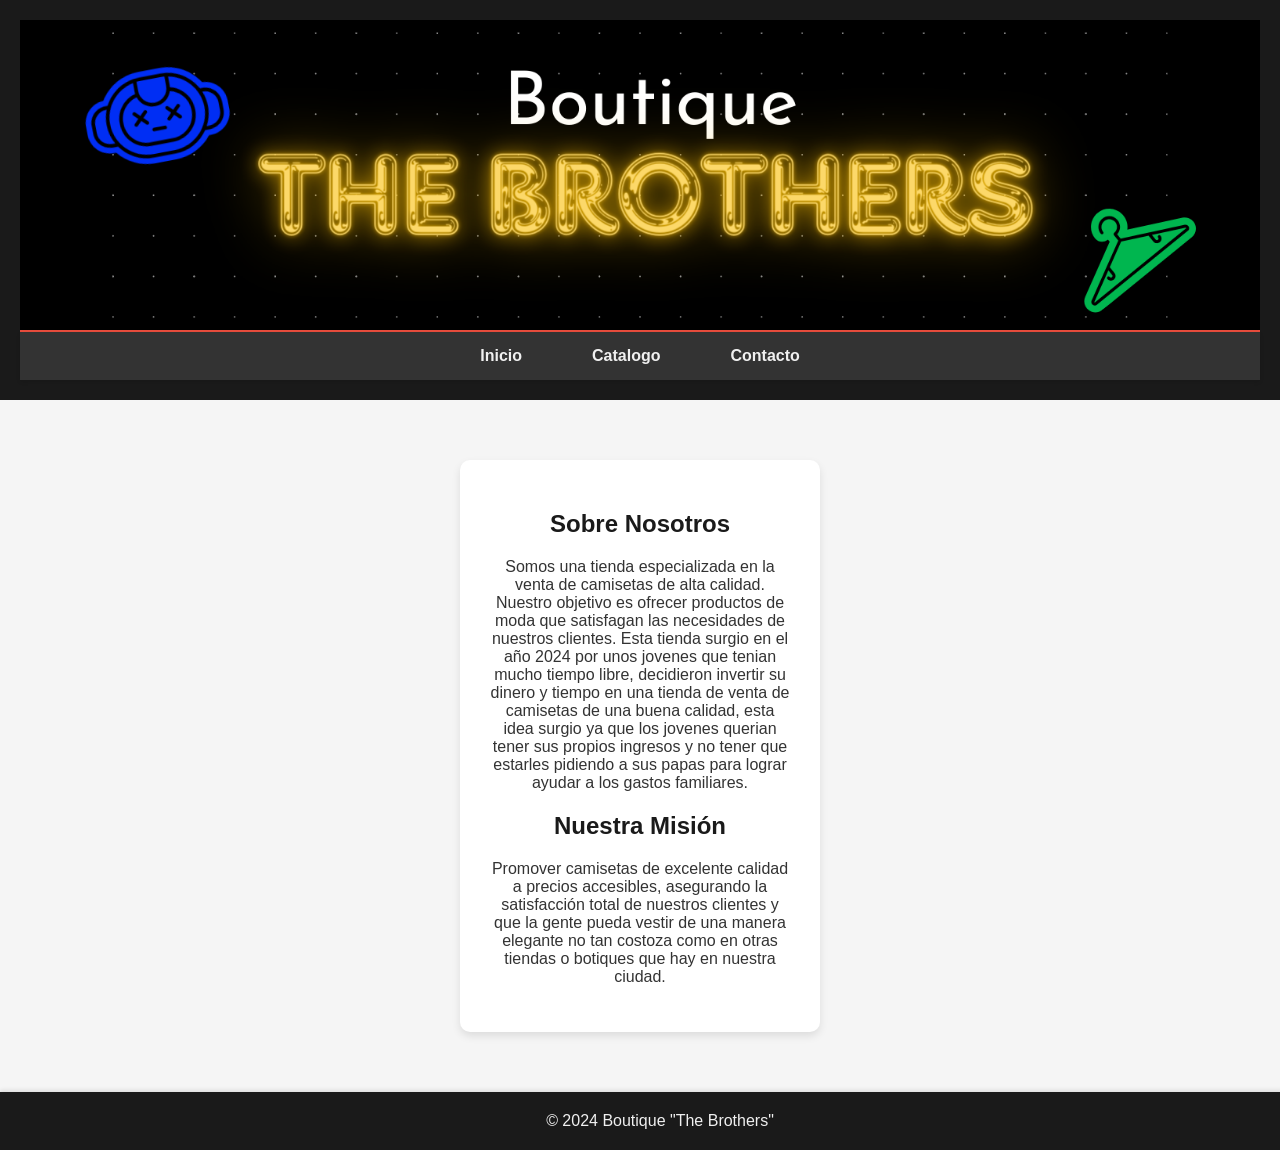
<file: index.html>
<!DOCTYPE html>
<html lang="es">
<head>
    <meta charset="UTF-8">
    <meta name="viewport" content="width=device-width, initial-scale=1.0">
    <title>Información - Tienda de Camisetas</title>
    <link rel="stylesheet" href="estilos.css">
</head>
<body>
    <header>
        <img src="banner.png" alt="baner">
        <nav>
            <ul>
                <li><a href="index.html">Inicio</a></li>
                <li><a href="Catalogo.html">Catalogo</a></li>
                <li><a href="contacto.html">Contacto</a></li>
            </ul>
        </nav>
    </header>

    <main>
        <section class="info">
            <h2>Sobre Nosotros</h2>
            <p>Somos una tienda especializada en la venta de camisetas de alta calidad. Nuestro objetivo es ofrecer productos de moda que satisfagan las necesidades de nuestros clientes. Esta tienda surgio en el año 2024 por unos jovenes que tenian mucho tiempo libre, decidieron invertir su dinero y tiempo en una tienda de venta de camisetas de una buena calidad, esta idea surgio ya que los jovenes querian tener sus propios ingresos y no tener que estarles pidiendo a sus papas para lograr ayudar a los gastos familiares.   </p>

            <h2>Nuestra Misión</h2>
            <p>Promover camisetas de excelente calidad a precios accesibles, asegurando la satisfacción total de nuestros clientes y que la gente pueda vestir de una manera elegante no tan costoza como en otras tiendas o botiques que hay en nuestra ciudad.</p>
        </section>
    </main>
    

    <footer>
        <p>&copy; 2024 Boutique "The Brothers"</p>
    </footer>
</body>
</html>
</file>
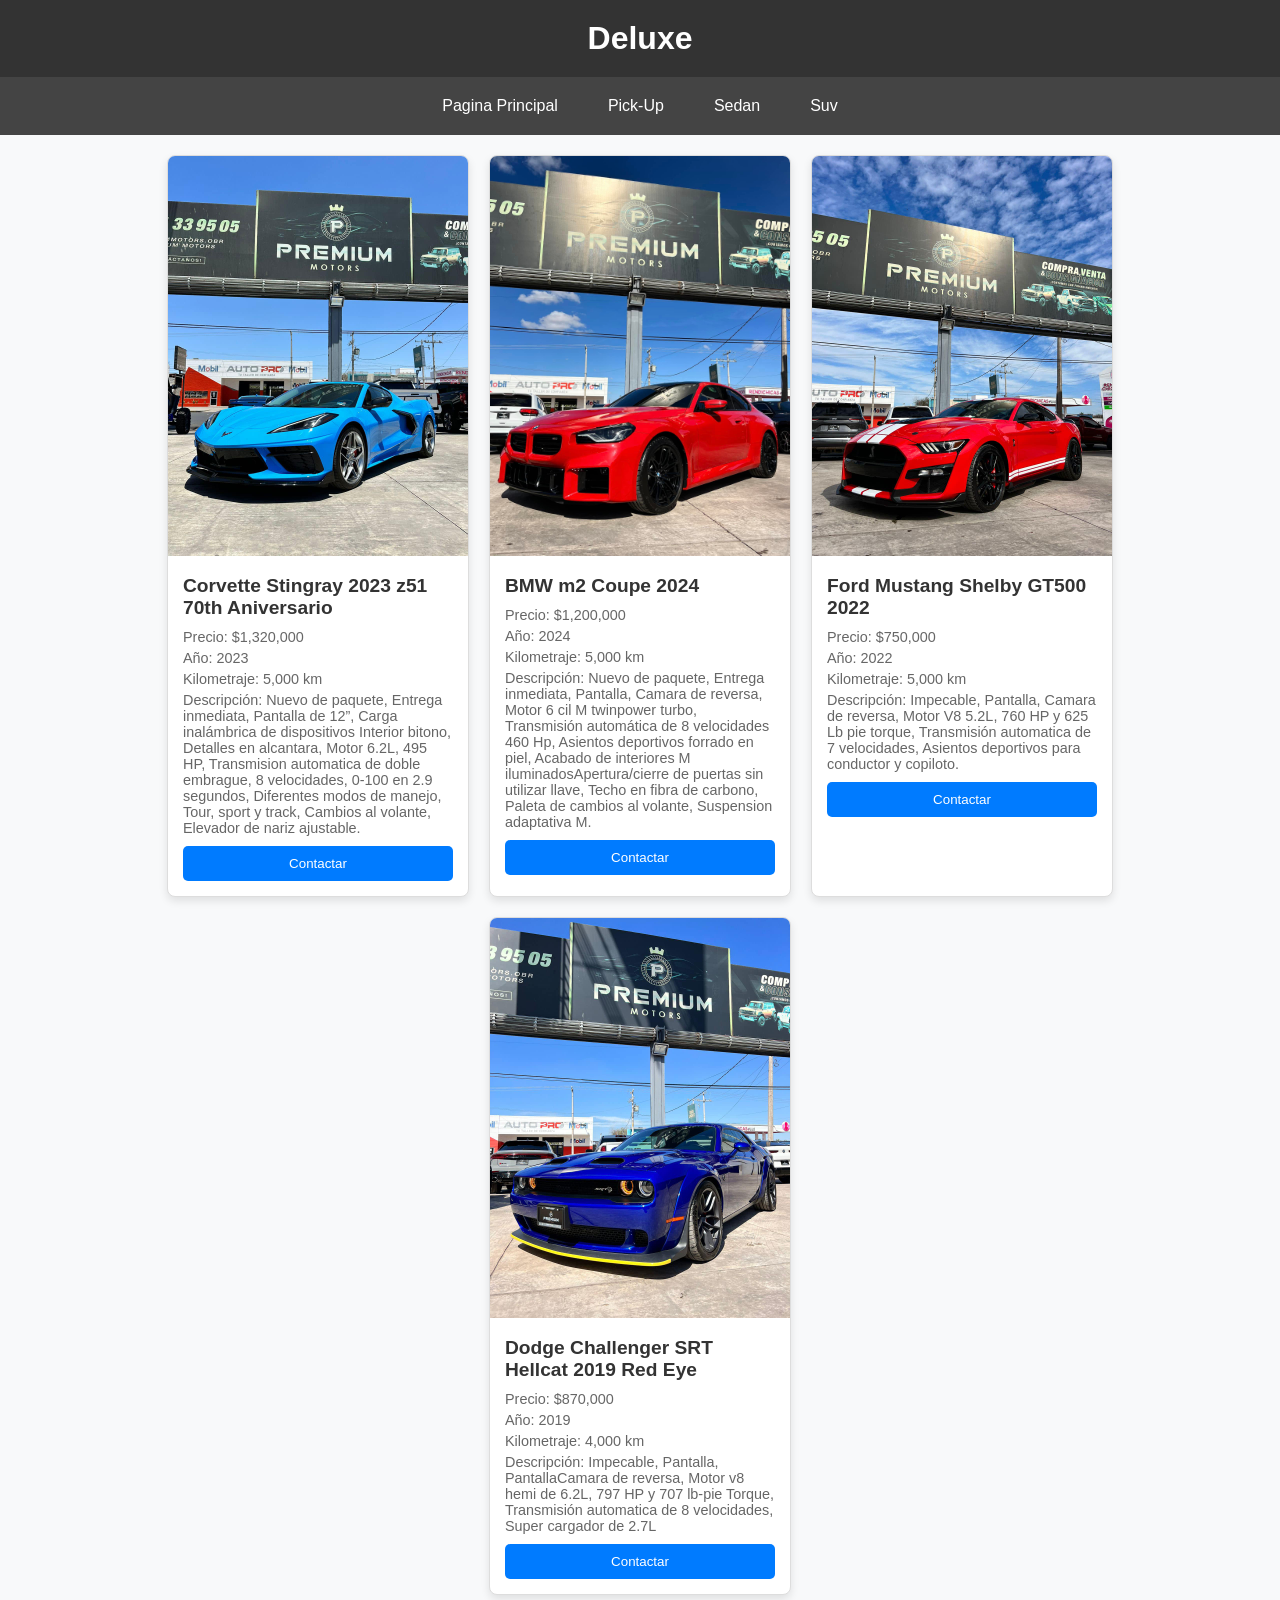
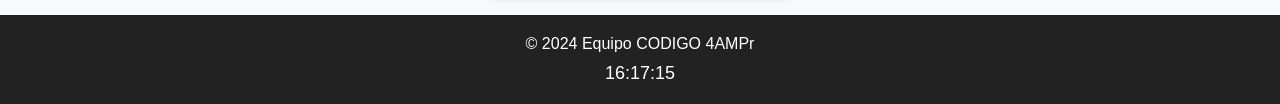
<file: PROYECTO DAEC Avance Importante/Deluxe.html>
<!DOCTYPE html>
<html>
<head>
	<meta name="viewport" content="width=device-width,initial-scale=1.0">
	<meta charset="utf-8">
	<title>Deluxe</title>
	<link rel="stylesheet" type="text/css" href="css5.css">
	
</head>
<body>
   <div id="pagina5">
   	<div id="crearReloj"></div>
   	<script type="text/javascript" src="script5.js"></script>
   </div>
</body>
</html>
</file>
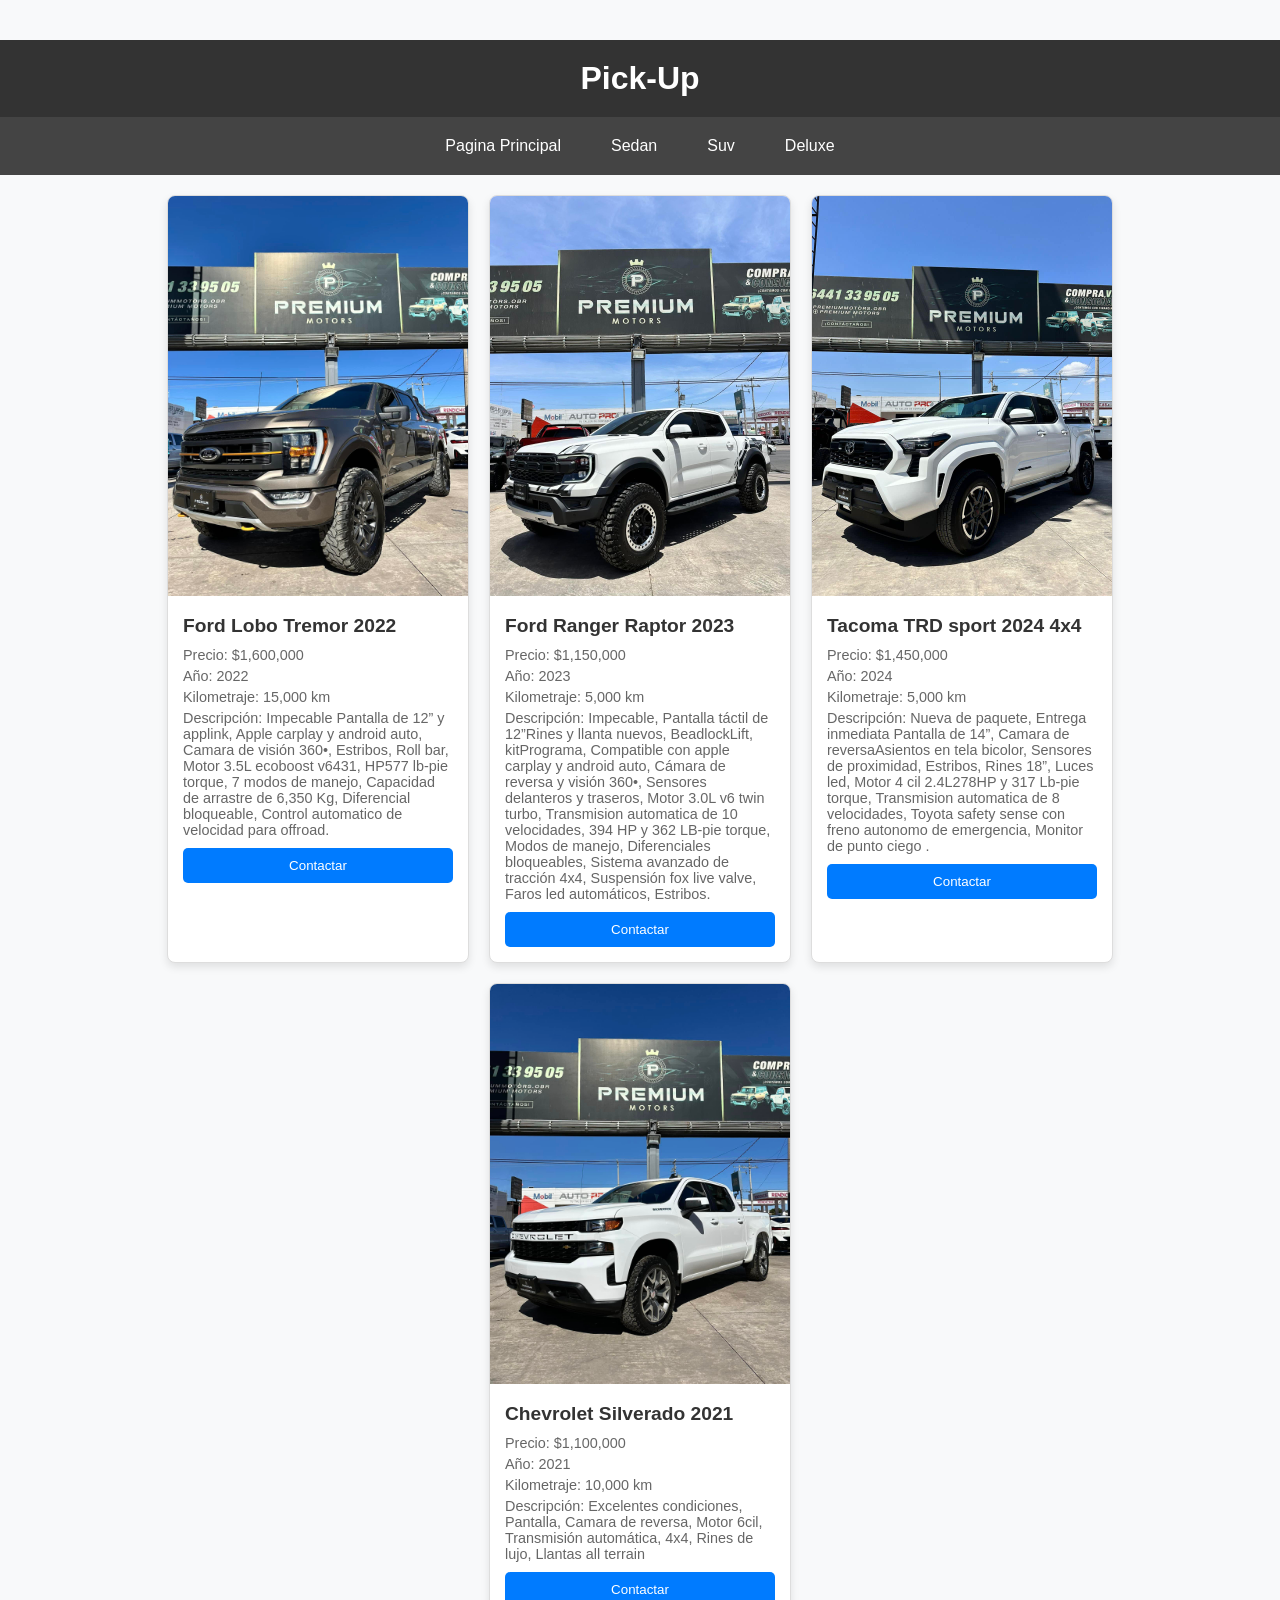
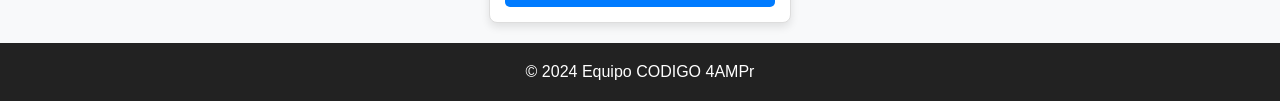
<file: PROYECTO DAEC Avance Importante/pickUp.html>
<!DOCTYPE html>
<html>
<head>
	<meta name="viewport" content="width=device-width,initial-scale=1.0">
	<meta charset="utf-8">
	<title>Pick-Ups</title>
	<link rel="stylesheet" type="text/css" href="css2.css">
	
</head>
<body>
   <div id="pagina2">
   	<div id="crearReloj"></div>
   	<div class="container" id="car-container">
        <!-- Las tarjetas de carros serán añadidas aquí por JavaScript -->
    </div>
   	<script type="text/javascript" src="script2.js"></script>
   </div>
</body>
</html>
</file>
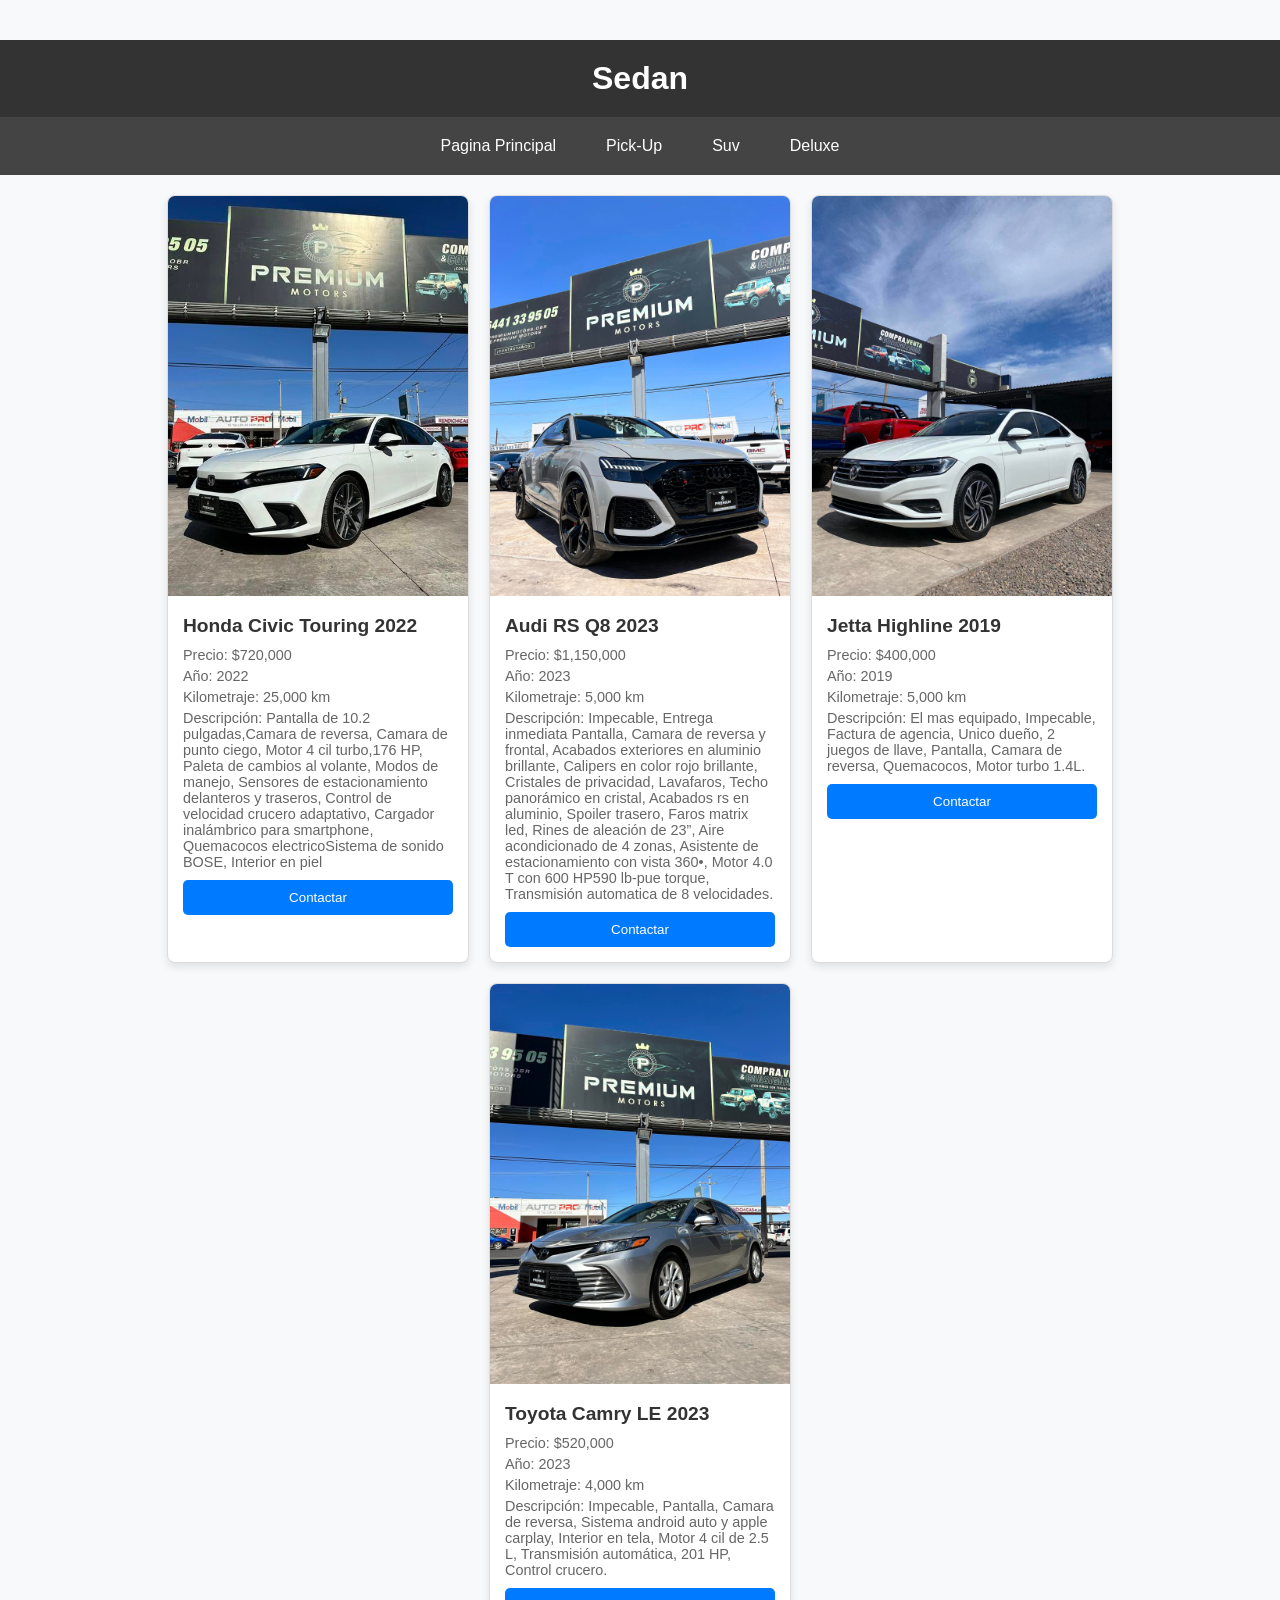
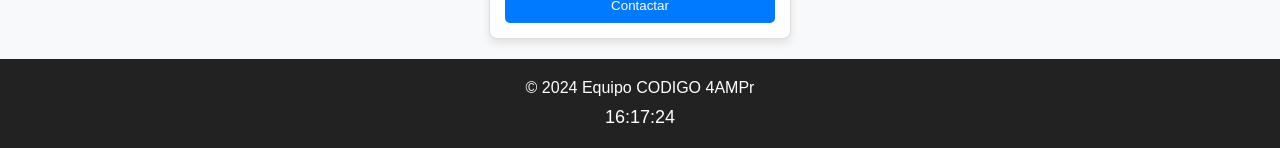
<file: PROYECTO DAEC Avance Importante/sedan.html>
<!DOCTYPE html>
<html>
<head>
	<meta name="viewport" content="width=device-width,initial-scale=1.0">
	<meta charset="utf-8">
	<title>Sedan</title>
	<link rel="stylesheet" type="text/css" href="css3.css">
	
</head>
<body>
   <div id="pagina3">
   	<div id="crearReloj"></div>
   	<div class="container" id="car-container">
        <!-- Las tarjetas de carros serán añadidas aquí por JavaScript -->
    </div>
   	<script type="text/javascript" src="script3.js"></script>
   </div>
</body>
</html>
</file>
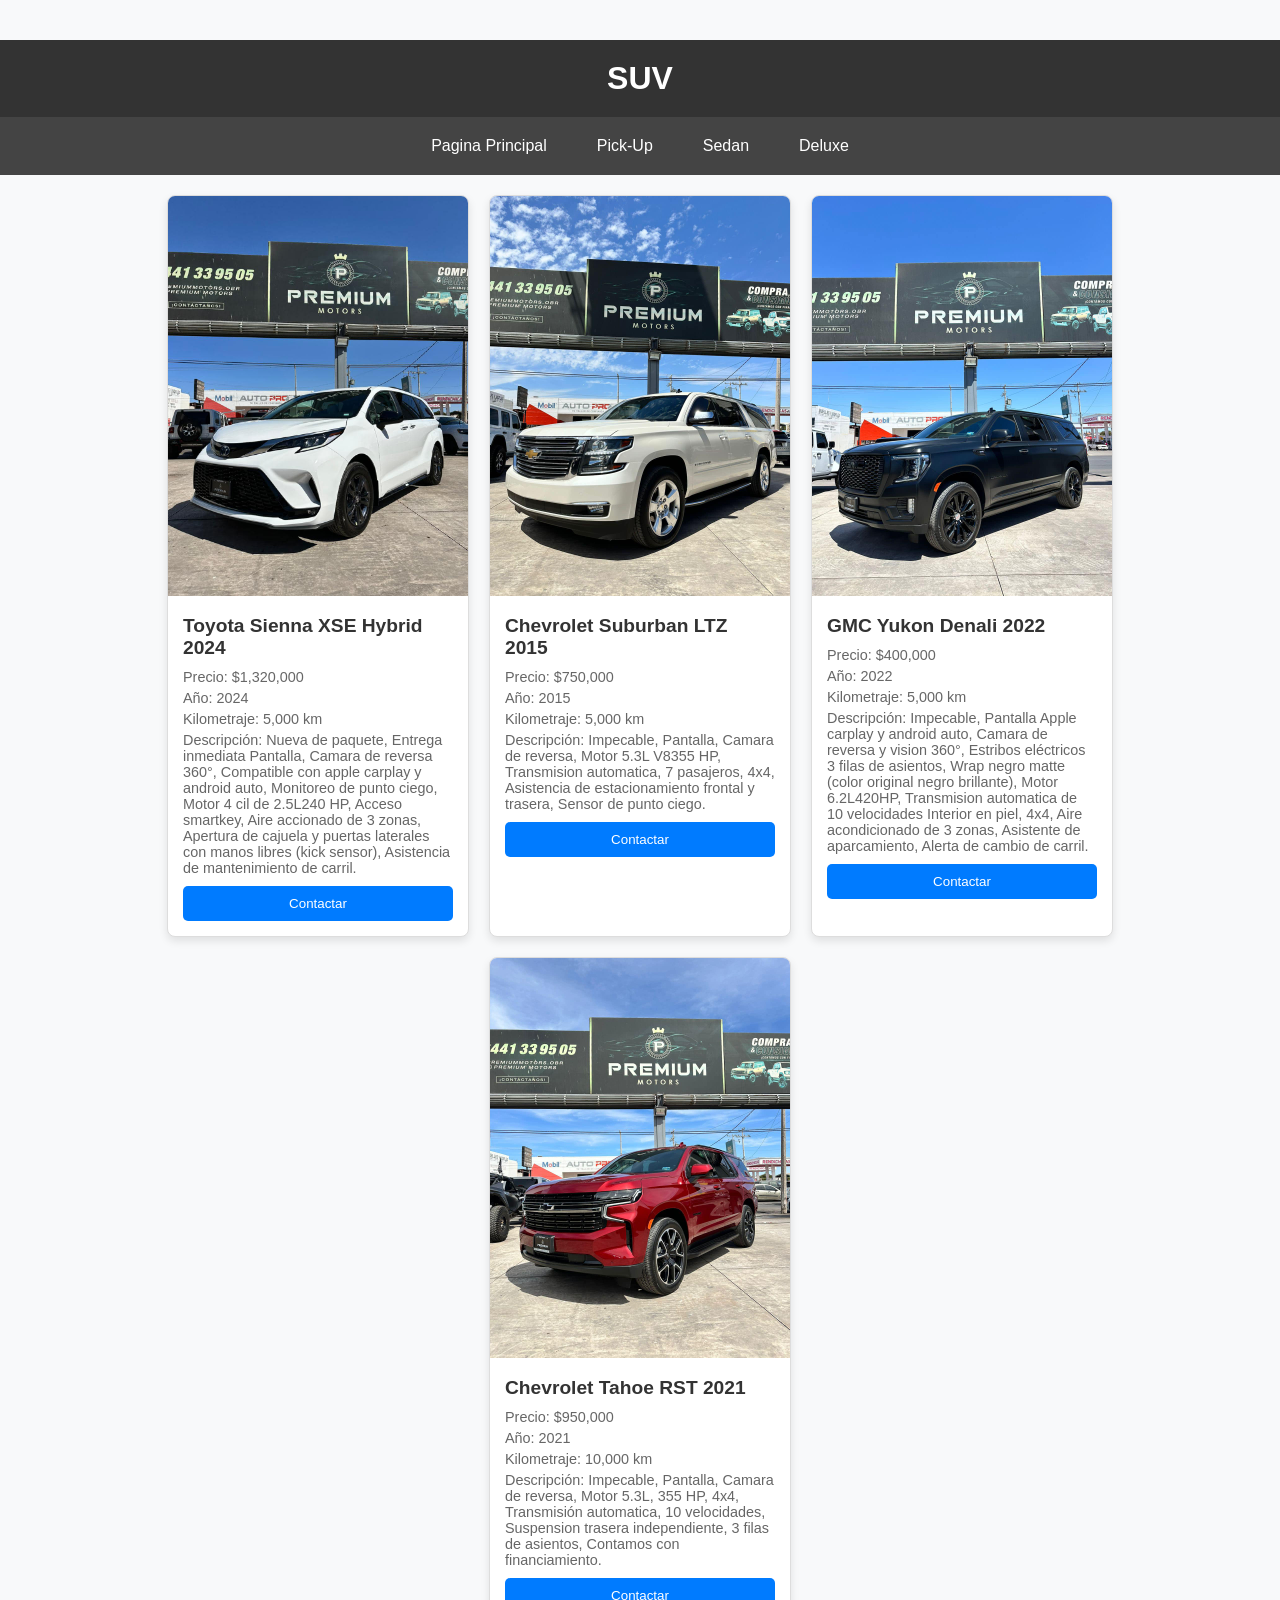
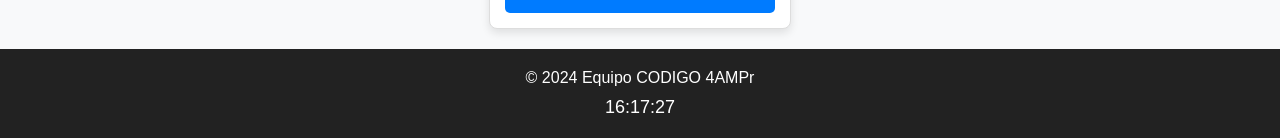
<file: PROYECTO DAEC Avance Importante/suv.html>
<!DOCTYPE html>
<html>
<head>
	<meta name="viewport" content="width=device-width,initial-scale=1.0">
	<meta charset="utf-8">
	<title>Suv</title>
	<link rel="stylesheet" type="text/css" href="css4.css">
	
</head>
<body>
   <div id="pagina4">
   	<div id="crearReloj"></div>
   	<div class="container" id="car-container">
        <!-- Las tarjetas de carros serán añadidas aquí por JavaScript -->
    </div>
   	<script type="text/javascript" src="script4.js"></script>
   </div>
</body>
</html>
</file>
<file: estilos.css>
body {
    font-family: 'Arial', sans-serif;
    margin: 0;
    padding: 0;
    background: #f5f5f5;
    color: #333;
}

/* Header styles */
header {
    background: #1a1a1a;
    color: #f0f0f0;
    padding: 20px;
    text-align: center;
    position: relative;
}

header img {
    width: 100%;
    height: auto;
    display: block;
    margin: 0 auto;
    border-bottom: 2px solid #e74c3c;
}

nav {
    background: #333;
    box-shadow: 0 2px 4px rgba(0, 0, 0, 0.1);
}

nav ul {
    list-style: none;
    padding: 0;
    margin: 0;
    display: flex;
    justify-content: center;
}

nav ul li {
    margin: 0 15px;
}

nav ul li a {
    color: #f0f0f0;
    text-decoration: none;
    font-weight: bold;
    padding: 15px 20px;
    display: block;
    transition: background 0.3s, color 0.3s;
}

nav ul li a:hover {
    background: #e74c3c;
    color: #fff;
}

/* Main section styles */
main {
    display: flex;
    justify-content: center;
    flex-wrap: wrap;
    padding: 40px 20px;
}

.info, .product, .contacto {
    background: #ffffff;
    border-radius: 10px;
    box-shadow: 0 4px 8px rgba(0, 0, 0, 0.1);
    margin: 20px;
    padding: 30px;
    text-align: center;
    width: 100%;
    max-width: 300px;
    transition: transform 0.2s, box-shadow 0.2s;
}

.info:hover, .product:hover, .contact:hover {
    transform: translateY(-10px);
    box-shadow: 0 8px 16px rgba(0, 0, 0, 0.2);
}

.product img {
    max-width: 100%;
    border-radius: 10px;
}

.product h2, .info h2, .contacto h2 {
    margin: 20px 0;
    font-size: 1.5em;
    color: #1a1a1a;
}

.price {
    font-size: 1.2em;
    color: #e74c3c;
}

label {
    display: block;
    margin: 10px 0 5px;
    font-weight: bold;
}

input[type="text"], input[type="email"], input[type="domicilio"], textarea {
    width: calc(100% - 20px);
    padding: 10px;
    margin-bottom: 10px;
    border: 1px solid #ccc;
    border-radius: 5px;
    background: #f0f0f0;
    font-size: 1em;
}

input[type="text"]:focus, input[type="email"]:focus, input[type="domicilio"]:focus, textarea:focus {
    border-color: #e74c3c;
    background: #fff;
}

/* Footer styles */
footer {
    background: #1a1a1a;
    color: #f0f0f0;
    text-align: center;
    padding: 20px;
    position: relative;
    bottom: 0;
    width: 100%;
    box-shadow: 0 -2px 4px rgba(0, 0, 0, 0.1);
}

footer p {
    margin: 0;
}
</file>
<file: PROYECTO DAEC Avance Importante/css5.css>
/* General Body Styles */
body {
    font-family: Arial, sans-serif;
    margin: 0;
    padding: 0;
    background-color: #f8f9fa;
}

/* Header Styles */
header {
    background-color: #333;
    color: #fff;
    padding: 20px;
    text-align: center;
}

header h1 {
    margin: 0;
    font-size: 2rem;
}

/* Nav Styles */
nav {
    display: flex;
    justify-content: center;
    background-color: #444;
    padding: 10px 0;
}

nav a {
    color: #fff;
    text-decoration: none;
    margin: 0 15px;
    padding: 10px;
    transition: background 0.3s;
}

nav a:hover {
    background-color: #555;
}

/* Car Container Styles */
#car-container {
    display: flex;
    flex-wrap: wrap;
    justify-content: center;
    padding: 20px;
    gap: 20px; /* Espacio entre las tarjetas */
}

/* Car Card Styles */
.car-card {
    background-color: #fff;
    border: 1px solid #ddd;
    border-radius: 8px;
    overflow: hidden;
    width: 300px; /* Ancho fijo para consistencia */
    box-shadow: 0 4px 8px rgba(0, 0, 0, 0.1);
    transition: transform 0.2s;
}

.car-card:hover {
    transform: scale(1.05); /* Efecto de aumento en hover */
}

/* Car Image Styles */
.car-card img {
    width: 100%;
    height: auto;
}

/* Car Details Styles */
.car-details {
    padding: 15px;
}

.car-details h2 {
    margin: 0 0 10px;
    font-size: 1.2rem;
    color: #333;
}

.car-details p {
    margin: 5px 0;
    color: #666;
    font-size: 0.9rem;
}

.car-details button {
    display: block;
    width: 100%;
    padding: 10px;
    margin-top: 10px;
    background-color: #007bff;
    color: #fff;
    border: none;
    border-radius: 5px;
    cursor: pointer;
    transition: background 0.3s;
}

.car-details button:hover {
    background-color: #0056b3;
}

/* Footer Styles */
/* Footer Styles */
footer {
    background-color: #222;
    color: #fff;
    text-align: center;
    padding: 20px 0;
    display: flex;
    justify-content: center; /* Centra horizontalmente los elementos */
    align-items: center; /* Centra verticalmente los elementos */
    flex-direction: column; /* Alinea los elementos en columna */
    gap: 10px; /* Espacio entre los elementos */
}

footer p {
    margin: 0;
}

footer #reloj {
    font-size: 18px;
}
</file>
<file: PROYECTO DAEC Avance Importante/css2.css>
/* Estilos generales del cuerpo */
body {
    font-family: Arial, sans-serif;
    margin: 0;
    padding: 0;
    background-color: #f8f9fa; /* Color de fondo */
}

/* Estilos del encabezado */
header {
    background-color: #333; /* Color de fondo */
    color: #fff; /* Color del texto */
    padding: 20px; /* Espaciado interno */
    text-align: center; /* Alineación del texto */
}

header h1 {
    margin: 0;
    font-size: 2rem; /* Tamaño del texto */
}

/* Estilos de navegación */
nav {
    display: flex;
    justify-content: center; /* Centrado horizontal */
    background-color: #444; /* Color de fondo */
    padding: 10px 0; /* Espaciado interno */
}

nav a {
    color: #fff; /* Color del texto */
    text-decoration: none; /* Sin subrayado */
    margin: 0 15px; /* Margen horizontal */
    padding: 10px; /* Espaciado interno */
    transition: background 0.3s; /* Transición suave */
}

nav a:hover {
    background-color: #555; /* Cambio de color al pasar el mouse */
}

/* Estilos del contenedor de autos */
#car-container {
    display: flex;
    flex-wrap: wrap; /* Envoltura de elementos */
    justify-content: center; /* Centrado horizontal */
    padding: 20px; /* Espaciado interno */
    gap: 20px; /* Espacio entre las tarjetas */
}

/* Estilos de la tarjeta de auto */
.car-card {
    background-color: #fff; /* Color de fondo */
    border: 1px solid #ddd; /* Borde sólido */
    border-radius: 8px; /* Bordes redondeados */
    overflow: hidden; /* Ocultar desbordamiento */
    width: 300px; /* Ancho fijo para consistencia */
    box-shadow: 0 4px 8px rgba(0, 0, 0, 0.1); /* Sombra */
    transition: transform 0.2s; /* Transición suave */
}

.car-card:hover {
    transform: scale(1.05); /* Efecto de aumento al pasar el mouse */
}

/* Estilos de la imagen del auto */
.car-card img {
    width: 100%;
    height: auto;
}

/* Estilos de los detalles del auto */
.car-details {
    padding: 15px; /* Espaciado interno */
}

.car-details h2 {
    margin: 0 0 10px; /* Margen inferior */
    font-size: 1.2rem; /* Tamaño del texto */
    color: #333; /* Color del texto */
}

.car-details p {
    margin: 5px 0; /* Margen superior e inferior */
    color: #666; /* Color del texto */
    font-size: 0.9rem; /* Tamaño del texto */
}

.car-details button {
    display: block;
    width: 100%;
    padding: 10px;
    margin-top: 10px; /* Margen superior */
    background-color: #007bff; /* Color de fondo */
    color: #fff; /* Color del texto */
    border: none; /* Sin borde */
    border-radius: 5px; /* Bordes redondeados */
    cursor: pointer; /* Cursor de apuntar */
    transition: background 0.3s; /* Transición suave */
}

.car-details button:hover {
    background-color: #0056b3; /* Cambio de color al pasar el mouse */
}

/* Estilos del pie de página */
footer {
    background-color: #222; /* Color de fondo */
    color: #fff; /* Color del texto */
    text-align: center; /* Alineación del texto */
    padding: 20px 0; /* Espaciado interno */
    display: flex; /* Contenedor flexible */
    justify-content: center; /* Centrado horizontal */
    align-items: center; /* Centrado vertical */
    flex-direction: column; /* Alineación en columna */
    gap: 10px; /* Espacio entre elementos */
}

footer p {
    margin: 0; /* Sin margen */
}

footer #reloj {
    font-size: 18px; /* Tamaño del texto */
}
</file>
<file: PROYECTO DAEC Avance Importante/css3.css>
/* General Body Styles */
body {
    font-family: Arial, sans-serif;
    margin: 0;
    padding: 0;
    background-color: #f8f9fa;
}

/* Header Styles */
header {
    background-color: #333;
    color: #fff;
    padding: 20px;
    text-align: center;
}

header h1 {
    margin: 0;
    font-size: 2rem;
}

/* Nav Styles */
nav {
    display: flex;
    justify-content: center;
    background-color: #444;
    padding: 10px 0;
}

nav a {
    color: #fff;
    text-decoration: none;
    margin: 0 15px;
    padding: 10px;
    transition: background 0.3s;
}

nav a:hover {
    background-color: #555;
}

/* Car Container Styles */
#car-container {
    display: flex;
    flex-wrap: wrap;
    justify-content: center;
    padding: 20px;
    gap: 20px; /* Espacio entre las tarjetas */
}

/* Car Card Styles */
.car-card {
    background-color: #fff;
    border: 1px solid #ddd;
    border-radius: 8px;
    overflow: hidden;
    width: 300px; /* Ancho fijo para consistencia */
    box-shadow: 0 4px 8px rgba(0, 0, 0, 0.1);
    transition: transform 0.2s;
}

.car-card:hover {
    transform: scale(1.05); /* Efecto de aumento en hover */
}

/* Car Image Styles */
.car-card img {
    width: 100%;
    height: auto;
}

/* Car Details Styles */
.car-details {
    padding: 15px;
}

.car-details h2 {
    margin: 0 0 10px;
    font-size: 1.2rem;
    color: #333;
}

.car-details p {
    margin: 5px 0;
    color: #666;
    font-size: 0.9rem;
}

.car-details button {
    display: block;
    width: 100%;
    padding: 10px;
    margin-top: 10px;
    background-color: #007bff;
    color: #fff;
    border: none;
    border-radius: 5px;
    cursor: pointer;
    transition: background 0.3s;
}

.car-details button:hover {
    background-color: #0056b3;
}

/* Footer Styles */
/* Footer Styles */
footer {
    background-color: #222;
    color: #fff;
    text-align: center;
    padding: 20px 0;
    display: flex;
    justify-content: center; /* Centra horizontalmente los elementos */
    align-items: center; /* Centra verticalmente los elementos */
    flex-direction: column; /* Alinea los elementos en columna */
    gap: 10px; /* Espacio entre los elementos */
}

footer p {
    margin: 0;
}

footer #reloj {
    font-size: 18px;
}
</file>
<file: PROYECTO DAEC Avance Importante/css4.css>
/* General Body Styles */
body {
    font-family: Arial, sans-serif;
    margin: 0;
    padding: 0;
    background-color: #f8f9fa;
}

/* Header Styles */
header {
    background-color: #333;
    color: #fff;
    padding: 20px;
    text-align: center;
}

header h1 {
    margin: 0;
    font-size: 2rem;
}

/* Nav Styles */
nav {
    display: flex;
    justify-content: center;
    background-color: #444;
    padding: 10px 0;
}

nav a {
    color: #fff;
    text-decoration: none;
    margin: 0 15px;
    padding: 10px;
    transition: background 0.3s;
}

nav a:hover {
    background-color: #555;
}

/* Car Container Styles */
#car-container {
    display: flex;
    flex-wrap: wrap;
    justify-content: center;
    padding: 20px;
    gap: 20px; /* Espacio entre las tarjetas */
}

/* Car Card Styles */
.car-card {
    background-color: #fff;
    border: 1px solid #ddd;
    border-radius: 8px;
    overflow: hidden;
    width: 300px; /* Ancho fijo para consistencia */
    box-shadow: 0 4px 8px rgba(0, 0, 0, 0.1);
    transition: transform 0.2s;
}

.car-card:hover {
    transform: scale(1.05); /* Efecto de aumento en hover */
}

/* Car Image Styles */
.car-card img {
    width: 100%;
    height: auto;
}

/* Car Details Styles */
.car-details {
    padding: 15px;
}

.car-details h2 {
    margin: 0 0 10px;
    font-size: 1.2rem;
    color: #333;
}

.car-details p {
    margin: 5px 0;
    color: #666;
    font-size: 0.9rem;
}

.car-details button {
    display: block;
    width: 100%;
    padding: 10px;
    margin-top: 10px;
    background-color: #007bff;
    color: #fff;
    border: none;
    border-radius: 5px;
    cursor: pointer;
    transition: background 0.3s;
}

.car-details button:hover {
    background-color: #0056b3;
}

/* Footer Styles */
/* Footer Styles */
footer {
    background-color: #222;
    color: #fff;
    text-align: center;
    padding: 20px 0;
    display: flex;
    justify-content: center; /* Centra horizontalmente los elementos */
    align-items: center; /* Centra verticalmente los elementos */
    flex-direction: column; /* Alinea los elementos en columna */
    gap: 10px; /* Espacio entre los elementos */
}

footer p {
    margin: 0;
}

footer #reloj {
    font-size: 18px;
}
</file>
